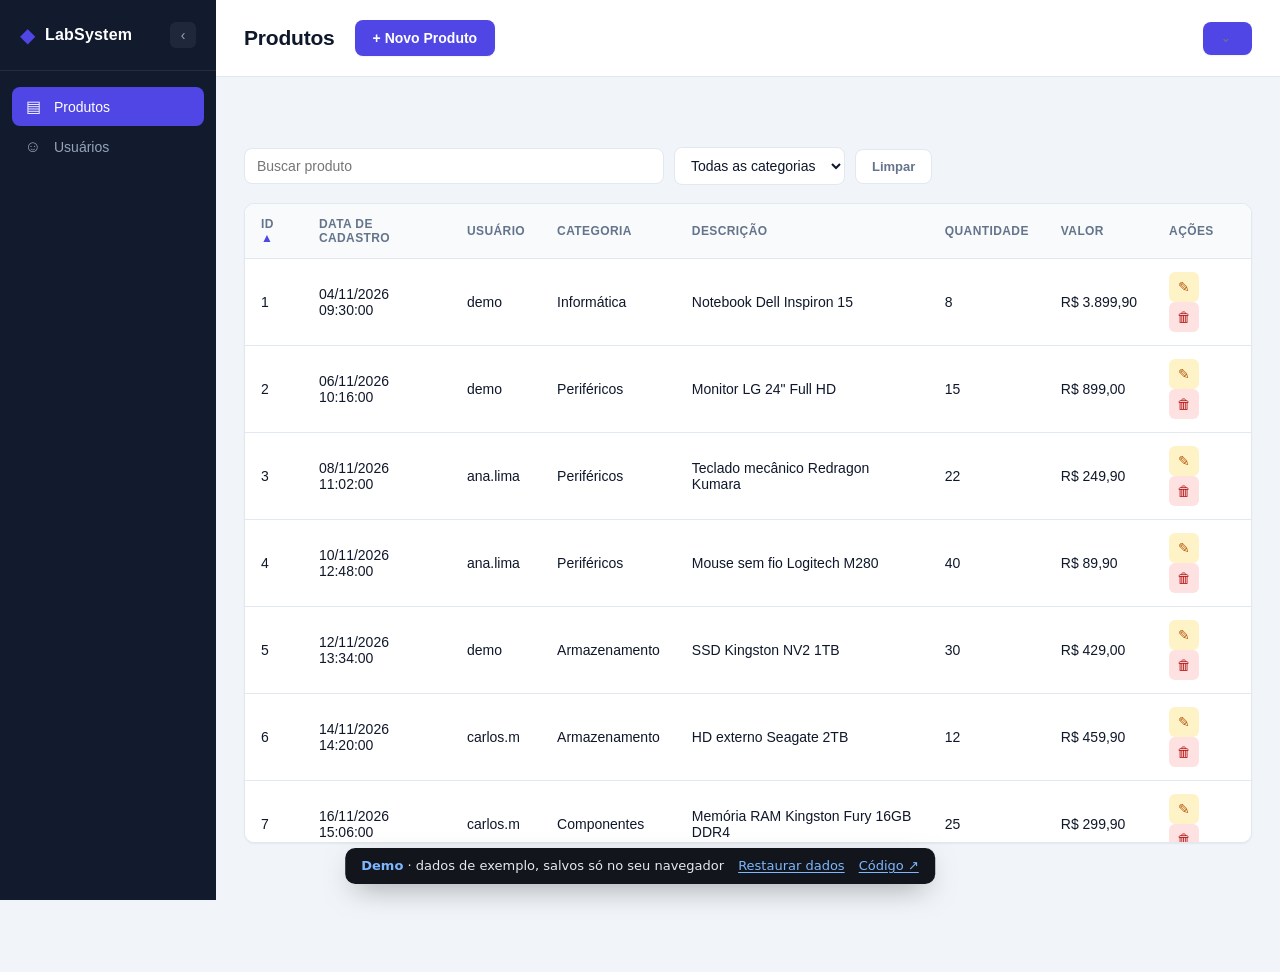
<file: index.html>
<!DOCTYPE html>
<html lang="pt-br">
<head>
<meta charset="UTF-8">
<meta name="viewport" content="width=device-width, initial-scale=1.0">
<title>LabSystem — Produtos</title>
<link rel="stylesheet" href="style.css">
</head>
<body>

<div class="app-layout">
  <aside class="sidebar" id="sidebar">
    <div class="sidebar-brand">
      <span class="sidebar-brand-icon">◆</span>
      <span class="sidebar-brand-text">LabSystem</span>
      <button id="btn-menu" class="btn-menu" type="button" aria-label="Recolher ou expandir menu">‹</button>
    </div>

    <nav class="sidebar-nav">
      <a href="index.html" class="sidebar-link active">
        <span class="sidebar-link-icon">▤</span>
        <span class="sidebar-link-text">Produtos</span>
      </a>
      <a href="usuarios.html" class="sidebar-link">
        <span class="sidebar-link-icon">☺</span>
        <span class="sidebar-link-text">Usuários</span>
      </a>
    </nav>
  </aside>

  <div class="app-content">
    <header class="content-header">
      <h1>Produtos</h1>
      <button id="btn-novo">+ Novo Produto</button>

      <div class="perfil" id="perfil">
        <button class="perfil-trigger" id="perfil-trigger" type="button" aria-label="Menu do usuário">
          <span class="perfil-seta">⌄</span>
        </button>

        <div class="perfil-menu" id="perfil-menu">
          <div class="perfil-menu-usuario" id="usuario-logado"></div>
          <div class="perfil-menu-divisor"></div>
          <button id="btn-logout" type="button">
            <span>⏻</span> Sair
          </button>
        </div>
      </div>
    </header>

    <main>
      <p id="mensagem" class="mensagem"></p>

      <div class="toolbar">
        <div class="campo-busca">
          <input type="text" id="filtro-busca" placeholder="Buscar produto">
        </div>
        <select id="filtro-categoria" aria-label="Filtrar por categoria">
          <option value="">Todas as categorias</option>
          <option value="Hardware">Hardware</option>
          <option value="Periféricos">Periféricos</option>
          <option value="Componentes">Componentes</option>
          <option value="Armazenamento">Armazenamento</option>
          <option value="Redes">Redes</option>
          <option value="Informática">Informática</option>
          <option value="Outros">Outros</option>
        </select>
        <button id="btn-limpar-filtro" type="button">Limpar</button>
      </div>

      <div class="table-wrapper hidden" id="table-wrapper">
        <table>
          <thead>
            <tr>
              <th class="th-ordenavel" data-coluna="id">ID</th>
              <th class="th-ordenavel" data-coluna="created_at">Data de Cadastro</th>
              <th class="th-ordenavel" data-coluna="created_by">Usuário</th>
              <th>Categoria</th>
              <th class="th-ordenavel" data-coluna="description">Descrição</th>
              <th class="th-ordenavel" data-coluna="quantity">Quantidade</th>
              <th class="th-ordenavel" data-coluna="price">Valor</th>
              <th>Ações</th>
            </tr>
          </thead>
          <tbody id="tabela-produtos">
            <!-- linhas inseridas via JavaScript -->
          </tbody>
        </table>
      </div>

      <div class="estado-vazio hidden" id="estado-vazio">
        <div class="estado-vazio-icone">📦</div>
        <h2>Nenhum produto cadastrado.</h2>
        <p>Clique em "+ Novo Produto" para iniciar.</p>
      </div>
    </main>
  </div>
</div>

<div id="overlay" class="overlay">
  <div class="modal">
    <h2 id="modal-titulo">Novo Produto</h2>

    <form id="form-produto">
      <input type="hidden" id="produto-id">

      <label for="categoria">Categoria</label>
      <select id="categoria" required>
        <option value="" disabled selected>Selecione uma categoria</option>
        <option value="Hardware">Hardware</option>
        <option value="Periféricos">Periféricos</option>
        <option value="Componentes">Componentes</option>
        <option value="Armazenamento">Armazenamento</option>
        <option value="Redes">Redes</option>
        <option value="Informática">Informática</option>
        <option value="Outros">Outros</option>
      </select>

      <label for="descricao">Descrição</label>
      <input type="text" id="descricao" required>

      <label for="quantidade">Quantidade</label>
      <input type="number" id="quantidade" min="0" step="1" required>

      <label for="valor">Valor (R$)</label>
      <input type="number" id="valor" min="0.01" step="0.01" required>

      <p id="form-erros" class="erros"></p>

      <div class="modal-botoes">
        <button type="button" id="btn-cancelar">Cancelar</button>
        <button type="submit">Salvar</button>
      </div>
    </form>
  </div>
</div>

<script src="demo-api.js"></script>
<script src="script.js"></script>
</body>
</html>
</file>
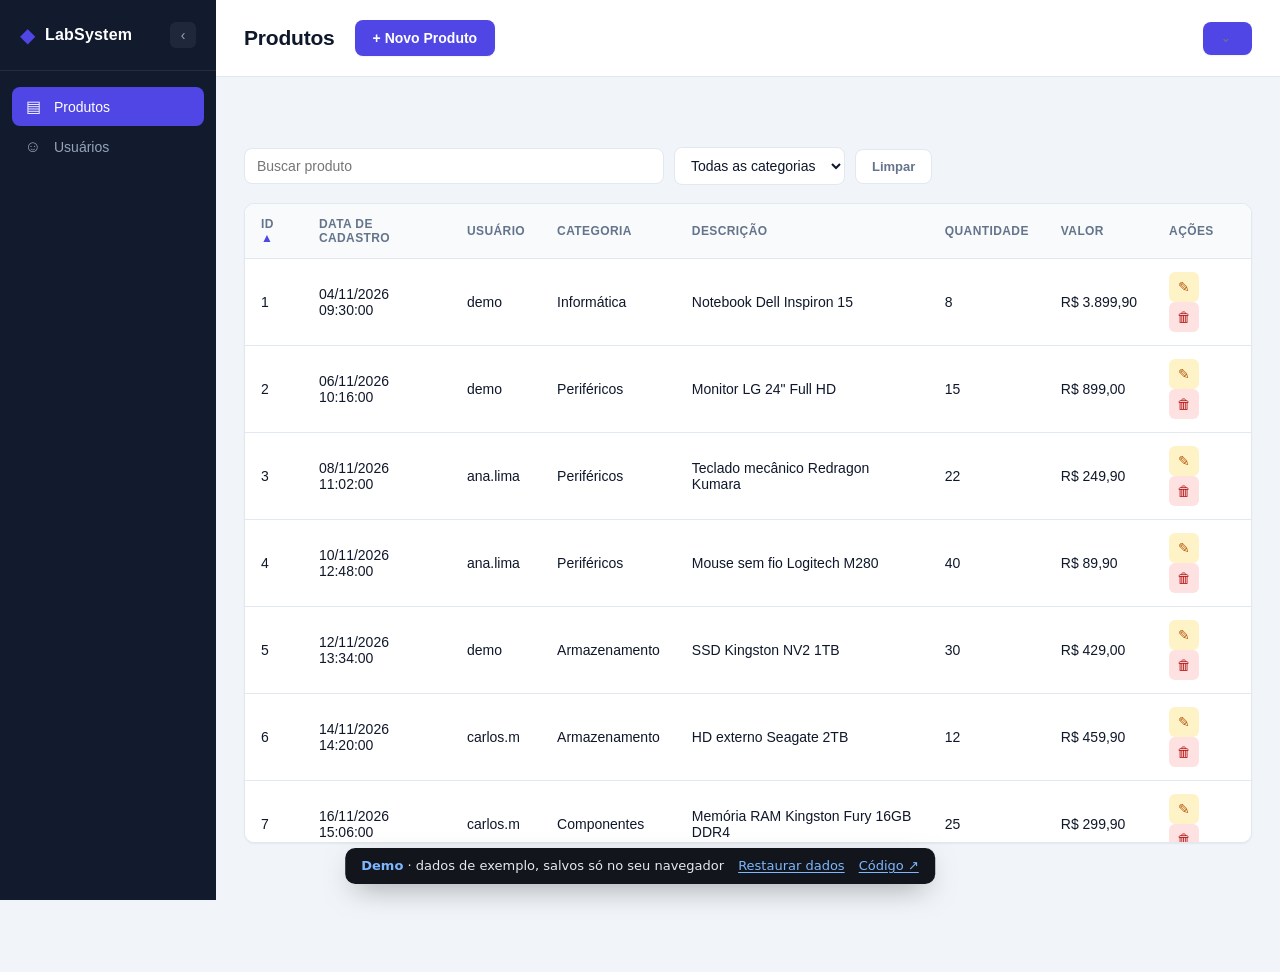
<file: login.html>
<!DOCTYPE html>
<html lang="pt-br">
<head>
<meta charset="UTF-8">
<meta name="viewport" content="width=device-width, initial-scale=1.0">
<title>Login — LabSystem</title>
<link rel="stylesheet" href="style.css">
</head>
<body>

<main class="login-main">
  <div class="modal login-card">
    <h2 id="titulo-formulario">Entrar</h2>

    <form id="form-auth">
      <label for="username">Usuário</label>
      <input type="text" id="username" required>

      <label for="password">Senha</label>
      <input type="password" id="password" required minlength="6">

      <div id="campos-cadastro" class="campos-cadastro hidden">
        <label for="nome">Nome</label>
        <input type="text" id="nome">

        <label for="email">E-mail</label>
        <input type="email" id="email">

        <label for="telefone">Telefone</label>
        <input type="text" id="telefone">
      </div>

      <p id="form-erros" class="erros"></p>

      <div class="modal-botoes login-botoes">
        <button type="submit" id="btn-enviar">Entrar</button>
      </div>
    </form>

    <p class="login-alternar">
      <a href="#" id="link-alternar">Ainda não tem conta? Cadastre-se</a>
    </p>
  </div>
</main>

<script src="demo-api.js"></script>
<script src="login.js"></script>
</body>
</html>
</file>
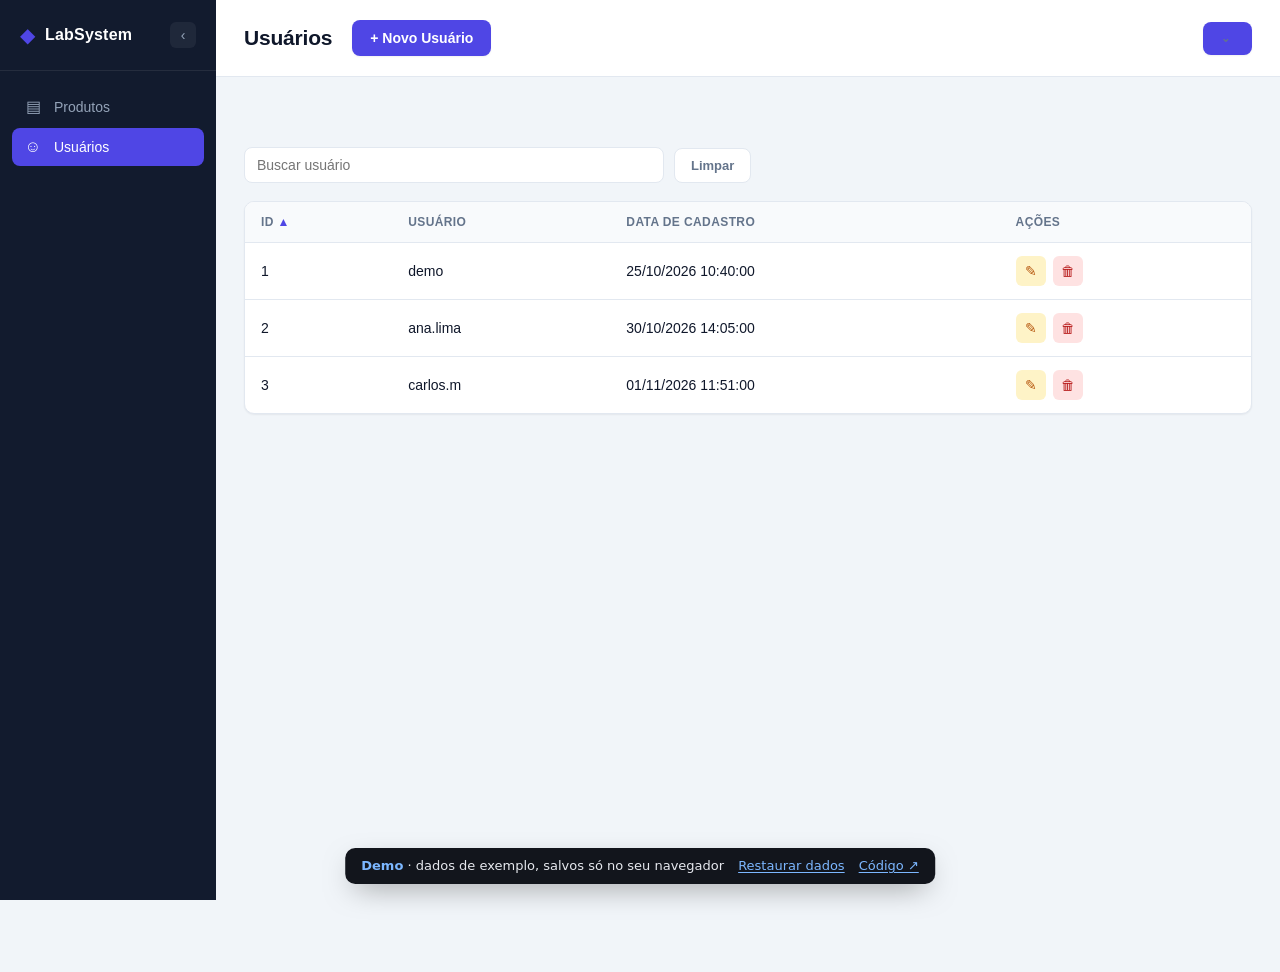
<file: usuarios.html>
<!DOCTYPE html>
<html lang="pt-br">
<head>
<meta charset="UTF-8">
<meta name="viewport" content="width=device-width, initial-scale=1.0">
<title>LabSystem — Usuários</title>
<link rel="stylesheet" href="style.css">
</head>
<body>

<div class="app-layout">
  <aside class="sidebar" id="sidebar">
    <div class="sidebar-brand">
      <span class="sidebar-brand-icon">◆</span>
      <span class="sidebar-brand-text">LabSystem</span>
      <button id="btn-menu" class="btn-menu" type="button" aria-label="Recolher ou expandir menu">‹</button>
    </div>

    <nav class="sidebar-nav">
      <a href="index.html" class="sidebar-link">
        <span class="sidebar-link-icon">▤</span>
        <span class="sidebar-link-text">Produtos</span>
      </a>
      <a href="usuarios.html" class="sidebar-link active">
        <span class="sidebar-link-icon">☺</span>
        <span class="sidebar-link-text">Usuários</span>
      </a>
    </nav>
  </aside>

  <div class="app-content">
    <header class="content-header">
      <h1>Usuários</h1>
      <button id="btn-novo">+ Novo Usuário</button>

      <div class="perfil" id="perfil">
        <button class="perfil-trigger" id="perfil-trigger" type="button" aria-label="Menu do usuário">
          <span class="perfil-seta">⌄</span>
        </button>

        <div class="perfil-menu" id="perfil-menu">
          <div class="perfil-menu-usuario" id="usuario-logado"></div>
          <div class="perfil-menu-divisor"></div>
          <button id="btn-logout" type="button">
            <span>⏻</span> Sair
          </button>
        </div>
      </div>
    </header>

    <main>
      <p id="mensagem" class="mensagem"></p>

      <div class="toolbar">
        <div class="campo-busca">
          <input type="text" id="filtro-busca" placeholder="Buscar usuário">
        </div>
        <button id="btn-limpar-filtro" type="button">Limpar</button>
      </div>

      <div class="table-wrapper hidden" id="table-wrapper">
        <table>
          <thead>
            <tr>
              <th class="th-ordenavel" data-coluna="id">ID</th>
              <th class="th-ordenavel" data-coluna="username">Usuário</th>
              <th class="th-ordenavel" data-coluna="created_at">Data de Cadastro</th>
              <th>Ações</th>
            </tr>
          </thead>
          <tbody id="tabela-usuarios">
            <!-- linhas inseridas via JavaScript -->
          </tbody>
        </table>
      </div>

      <div class="estado-vazio hidden" id="estado-vazio">
        <div class="estado-vazio-icone">👤</div>
        <h2>Nenhum usuário cadastrado.</h2>
        <p>Clique em "+ Novo Usuário" para iniciar.</p>
      </div>
    </main>
  </div>
</div>

<div id="overlay" class="overlay">
  <div class="modal">
    <h2 id="modal-titulo">Novo Usuário</h2>

    <form id="form-usuario">
      <input type="hidden" id="usuario-id">

      <label for="username">Usuário</label>
      <input type="text" id="username" required>

      <label for="password">Senha</label>
      <input type="password" id="password" minlength="6">
      <p class="campo-ajuda" id="ajuda-senha"></p>

      <label for="nome">Nome</label>
      <input type="text" id="nome" required>

      <label for="email">E-mail</label>
      <input type="email" id="email" required>

      <label for="telefone">Telefone</label>
      <input type="text" id="telefone" required>

      <p id="form-erros" class="erros"></p>

      <div class="modal-botoes">
        <button type="button" id="btn-cancelar">Cancelar</button>
        <button type="submit">Salvar</button>
      </div>
    </form>
  </div>
</div>

<script src="demo-api.js"></script>
<script src="usuarios.js"></script>
</body>
</html>
</file>
<file: style.css>
:root {
  --color-bg: #f1f5f9;
  --color-surface: #ffffff;
  --color-primary: #4f46e5;
  --color-primary-hover: #4338ca;
  --color-text: #0f172a;
  --color-text-muted: #64748b;
  --color-border: #e2e8f0;
  --color-danger: #dc2626;
  --color-danger-hover: #b91c1c;
  --color-warning: #d97706;
  --color-warning-hover: #b45309;
  --sidebar-bg: #121b2e;
  --sidebar-bg-hover: #1c2a45;
  --sidebar-text: #94a3b8;
  --sidebar-text-active: #ffffff;
  --shadow-sm: 0 1px 2px rgba(15, 23, 42, 0.06);
  --shadow-md: 0 4px 12px rgba(15, 23, 42, 0.08);
  --shadow-lg: 0 12px 32px rgba(15, 23, 42, 0.14);
  --radius: 10px;
}

* {
  box-sizing: border-box;
}

body {
  font-family: "Segoe UI", Inter, -apple-system, BlinkMacSystemFont, Roboto, Helvetica, Arial, sans-serif;
  background-color: var(--color-bg);
  margin: 0;
  color: var(--color-text);
  -webkit-font-smoothing: antialiased;
}

.app-layout {
  display: flex;
  min-height: 100vh;
}

/* Sidebar */

.sidebar {
  width: 216px;
  flex-shrink: 0;
  background-color: var(--sidebar-bg);
  color: var(--sidebar-text);
  display: flex;
  flex-direction: column;
  transition: width 0.2s ease;
  overflow: hidden;
}

.sidebar.collapsed {
  width: 76px;
}

.sidebar-brand {
  display: flex;
  align-items: center;
  gap: 10px;
  padding: 22px 20px;
  border-bottom: 1px solid rgba(255, 255, 255, 0.08);
  white-space: nowrap;
}

.sidebar-brand-icon {
  color: var(--color-primary);
  font-size: 20px;
  flex-shrink: 0;
}

.sidebar-brand-text {
  font-size: 16px;
  font-weight: 600;
  color: #fff;
  flex: 1;
  letter-spacing: 0.2px;
}

.btn-menu {
  background: rgba(255, 255, 255, 0.06);
  border: none;
  color: var(--sidebar-text);
  width: 26px;
  height: 26px;
  border-radius: 6px;
  cursor: pointer;
  font-size: 14px;
  line-height: 1;
  flex-shrink: 0;
  transition: background-color 0.15s ease, transform 0.2s ease, color 0.15s ease;
}

.btn-menu:hover {
  background-color: rgba(255, 255, 255, 0.14);
  color: #fff;
}

.sidebar.collapsed .btn-menu {
  transform: rotate(180deg);
}

.sidebar-nav {
  flex: 1;
  padding: 16px 12px;
  display: flex;
  flex-direction: column;
  gap: 2px;
}

.sidebar-link {
  display: flex;
  align-items: center;
  gap: 12px;
  color: var(--sidebar-text);
  text-decoration: none;
  padding: 10px 12px;
  border-radius: 8px;
  font-size: 14px;
  font-weight: 500;
  white-space: nowrap;
  transition: background-color 0.15s ease, color 0.15s ease;
}

.sidebar-link-icon {
  font-size: 16px;
  width: 18px;
  text-align: center;
  flex-shrink: 0;
}

.sidebar-link:hover {
  background-color: var(--sidebar-bg-hover);
  color: #fff;
}

.sidebar-link.active {
  background-color: var(--color-primary);
  color: #fff;
}

.sidebar.collapsed .sidebar-brand-text,
.sidebar.collapsed .sidebar-link-text {
  display: none;
}

.sidebar.collapsed .sidebar-link {
  justify-content: center;
}

/* Perfil (menu do usuário no cabeçalho) */

.perfil {
  position: relative;
  margin-left: auto;
}

.perfil-trigger {
  display: flex;
  align-items: center;
  gap: 6px;
  background: none;
  border: 1px solid transparent;
  padding: 4px;
  border-radius: 999px;
  cursor: pointer;
  transition: background-color 0.15s ease, border-color 0.15s ease;
}

.perfil-trigger:hover {
  background-color: var(--color-bg);
  border-color: var(--color-border);
}

.perfil-seta {
  font-size: 11px;
  color: var(--color-text-muted);
  margin-right: 4px;
}

.perfil-menu {
  position: absolute;
  top: calc(100% + 8px);
  right: 0;
  background-color: var(--color-surface);
  border: 1px solid var(--color-border);
  border-radius: 10px;
  box-shadow: var(--shadow-md);
  padding: 6px;
  min-width: 190px;
  z-index: 10;
  opacity: 0;
  transform: translateY(-6px);
  visibility: hidden;
  transition: opacity 0.18s ease, transform 0.18s ease, visibility 0.18s ease;
}

.perfil-menu.show {
  opacity: 1;
  transform: translateY(0);
  visibility: visible;
}

.perfil-menu-usuario {
  padding: 8px 10px 10px;
  font-size: 14px;
  font-weight: 600;
  color: var(--color-text);
  white-space: nowrap;
  overflow: hidden;
  text-overflow: ellipsis;
}

.perfil-menu-divisor {
  height: 1px;
  background-color: var(--color-border);
  margin: 2px 0 6px;
}

.perfil-menu #btn-logout {
  width: 100%;
  display: flex;
  align-items: center;
  gap: 8px;
  background: none;
  border: none;
  padding: 9px 10px;
  border-radius: 6px;
  cursor: pointer;
  font-size: 14px;
  font-weight: 500;
  color: var(--color-danger);
  text-align: left;
  transition: background-color 0.15s ease;
}

.perfil-menu #btn-logout:hover {
  background-color: #fee2e2;
}

/* Content */

.app-content {
  flex: 1;
  display: flex;
  flex-direction: column;
  min-width: 0;
}

.content-header {
  background-color: var(--color-surface);
  padding: 20px 28px;
  display: flex;
  align-items: center;
  gap: 20px;
  border-bottom: 1px solid var(--color-border);
}

.content-header h1 {
  font-size: 21px;
  margin: 0;
  color: var(--color-text);
  font-weight: 700;
  letter-spacing: -0.2px;
}

.content-header button {
  background-color: var(--color-primary);
  color: #fff;
  border: none;
  padding: 10px 18px;
  border-radius: 8px;
  cursor: pointer;
  font-size: 14px;
  font-weight: 600;
  box-shadow: var(--shadow-sm);
  transition: background-color 0.15s ease, box-shadow 0.15s ease, transform 0.1s ease;
}

.content-header button:hover {
  background-color: var(--color-primary-hover);
  box-shadow: var(--shadow-md);
}

.content-header button:active {
  transform: translateY(1px);
}

main {
  padding: 22px 28px;
}

.toolbar {
  display: flex;
  gap: 10px;
  margin-bottom: 18px;
  flex-wrap: wrap;
  align-items: center;
}

.campo-busca {
  position: relative;
  flex: 1;
  max-width: 420px;
}

.campo-busca input {
  width: 100%;
}

.toolbar input {
  padding: 9px 12px;
  border: 1px solid var(--color-border);
  border-radius: 8px;
  font-size: 14px;
  background-color: var(--color-surface);
  transition: border-color 0.15s ease, box-shadow 0.15s ease;
}

.toolbar input:focus {
  outline: none;
  border-color: var(--color-primary);
  box-shadow: 0 0 0 3px rgba(79, 70, 229, 0.15);
}

.toolbar select {
  padding: 9px 12px;
  border: 1px solid var(--color-border);
  border-radius: 8px;
  font-size: 14px;
  background-color: var(--color-surface);
  color: var(--color-text);
  cursor: pointer;
  transition: border-color 0.15s ease, box-shadow 0.15s ease;
}

.toolbar select:focus {
  outline: none;
  border-color: var(--color-primary);
  box-shadow: 0 0 0 3px rgba(79, 70, 229, 0.15);
}

.toolbar button {
  background-color: var(--color-surface);
  border: 1px solid var(--color-border);
  padding: 9px 16px;
  border-radius: 8px;
  cursor: pointer;
  font-size: 13px;
  font-weight: 600;
  color: var(--color-text-muted);
  transition: background-color 0.15s ease, border-color 0.15s ease, color 0.15s ease;
}

.toolbar button:hover {
  background-color: var(--color-bg);
  border-color: #cbd5e1;
  color: var(--color-text);
}

@media (max-width: 1024px) {
  main {
    padding: 18px 20px;
  }

  .content-header {
    padding: 16px 20px;
  }

  .table-wrapper {
    max-height: none;
  }
}

@media (max-width: 720px) {
  .app-layout {
    flex-direction: column;
  }

  .sidebar,
  .sidebar.collapsed {
    width: 100%;
    flex-direction: row;
  }

  .sidebar-brand {
    border-bottom: none;
  }

  .sidebar-nav {
    flex-direction: row;
    padding: 0 12px;
  }

  .sidebar.collapsed .sidebar-brand-text,
  .sidebar.collapsed .sidebar-link-text {
    display: inline;
  }

  .content-header h1 {
    font-size: 18px;
  }

  .campo-busca {
    max-width: none;
    flex-basis: 100%;
    order: 1;
  }
}

.mensagem {
  min-height: 20px;
  color: var(--color-danger);
  font-weight: 600;
  font-size: 14px;
  transition: opacity 0.2s ease;
}

.mensagem.sucesso {
  color: #16a34a;
}

.table-wrapper {
  background-color: var(--color-surface);
  border-radius: var(--radius);
  box-shadow: var(--shadow-sm);
  border: 1px solid var(--color-border);
  overflow: auto;
  max-height: calc(100vh - 260px);
}

.table-wrapper.hidden {
  display: none;
}

table {
  width: 100%;
  border-collapse: collapse;
}

th, td {
  padding: 13px 16px;
  text-align: left;
  font-size: 14px;
}

thead th {
  position: sticky;
  top: 0;
  background-color: #f8fafc;
  color: var(--color-text-muted);
  font-size: 12px;
  font-weight: 700;
  text-transform: uppercase;
  letter-spacing: 0.4px;
  border-bottom: 1px solid var(--color-border);
  z-index: 1;
}

tbody tr {
  border-bottom: 1px solid var(--color-border);
  transition: background-color 0.1s ease;
}

tbody tr:last-child {
  border-bottom: none;
}

tbody tr:hover {
  background-color: #f8fafc;
}

.th-ordenavel {
  cursor: pointer;
  user-select: none;
}

.th-ordenavel:hover {
  color: var(--color-text);
}

.th-ordenavel.ordenado-asc::after {
  content: " \25B2";
  color: var(--color-primary);
}

.th-ordenavel.ordenado-desc::after {
  content: " \25BC";
  color: var(--color-primary);
}

td button {
  border: none;
  width: 30px;
  height: 30px;
  border-radius: 6px;
  cursor: pointer;
  font-size: 14px;
  margin-right: 4px;
  transition: background-color 0.15s ease, transform 0.1s ease;
}

td button:active {
  transform: scale(0.94);
}

.btn-editar {
  background-color: #fef3c7;
  color: var(--color-warning-hover);
}

.btn-editar:hover {
  background-color: var(--color-warning);
  color: #fff;
}

.btn-excluir {
  background-color: #fee2e2;
  color: var(--color-danger-hover);
}

.btn-excluir:hover {
  background-color: var(--color-danger);
  color: #fff;
}

.estado-vazio {
  text-align: center;
  padding: 64px 24px;
  background-color: var(--color-surface);
  border-radius: var(--radius);
  border: 1px solid var(--color-border);
  box-shadow: var(--shadow-sm);
}

.estado-vazio.hidden {
  display: none;
}

.estado-vazio-icone {
  font-size: 40px;
  margin-bottom: 12px;
}

.estado-vazio h2 {
  margin: 0 0 6px;
  font-size: 17px;
  color: var(--color-text);
}

.estado-vazio p {
  margin: 0;
  font-size: 14px;
  color: var(--color-text-muted);
}

.overlay {
  position: fixed;
  inset: 0;
  z-index: 1000;
  background-color: rgba(15, 23, 42, 0.5);
  backdrop-filter: blur(2px);
  display: flex;
  align-items: center;
  justify-content: center;
  opacity: 0;
  visibility: hidden;
  transition: opacity 0.25s ease, visibility 0.25s ease;
}

.overlay.show {
  opacity: 1;
  visibility: visible;
}

.modal {
  background-color: var(--color-surface);
  padding: 28px;
  border-radius: 14px;
  width: 340px;
  box-shadow: var(--shadow-lg);
  transform: scale(0.95) translateY(6px);
  transition: transform 0.25s ease;
}

.overlay.show .modal {
  transform: scale(1) translateY(0);
}

.modal h2 {
  margin-top: 0;
  font-size: 18px;
  font-weight: 700;
}

.modal form label {
  display: block;
  margin-top: 14px;
  font-size: 13px;
  font-weight: 600;
  color: var(--color-text-muted);
}

.modal form input,
.modal form select {
  width: 100%;
  padding: 9px 12px;
  margin-top: 6px;
  border: 1px solid var(--color-border);
  border-radius: 8px;
  font-size: 14px;
  transition: border-color 0.15s ease, box-shadow 0.15s ease;
}

.modal form input:focus,
.modal form select:focus {
  outline: none;
  border-color: var(--color-primary);
  box-shadow: 0 0 0 3px rgba(79, 70, 229, 0.15);
}

.modal-botoes {
  margin-top: 24px;
  display: flex;
  justify-content: flex-end;
  gap: 10px;
}

.modal-botoes button {
  padding: 9px 18px;
  border: none;
  border-radius: 8px;
  cursor: pointer;
  font-size: 14px;
  font-weight: 600;
  transition: background-color 0.15s ease;
}

#btn-cancelar {
  background-color: var(--color-bg);
  color: var(--color-text-muted);
}

#btn-cancelar:hover {
  background-color: var(--color-border);
}

.modal-botoes button[type="submit"] {
  background-color: var(--color-primary);
  color: #fff;
}

.modal-botoes button[type="submit"]:hover {
  background-color: var(--color-primary-hover);
}

.erros {
  color: var(--color-danger);
  font-size: 13px;
}

.campo-ajuda {
  margin: 4px 0 0;
  font-size: 12px;
  color: var(--color-text-muted);
}

.login-main {
  min-height: 100vh;
  display: flex;
  align-items: center;
  justify-content: center;
  background: radial-gradient(circle at top, #1e293b, #0f172a 60%);
}

.login-card {
  width: 360px;
}

.login-card h2 {
  text-align: center;
  font-size: 22px;
}

.login-botoes {
  justify-content: stretch;
}

.login-botoes button {
  width: 100%;
  padding: 11px 18px;
}

.login-alternar {
  text-align: center;
  margin-top: 18px;
  font-size: 13px;
  color: var(--color-text-muted);
}

.login-alternar a {
  color: var(--color-primary);
  text-decoration: none;
  font-weight: 600;
}

.login-alternar a:hover {
  text-decoration: underline;
}

.campos-cadastro.hidden {
  display: none;
}
</file>
